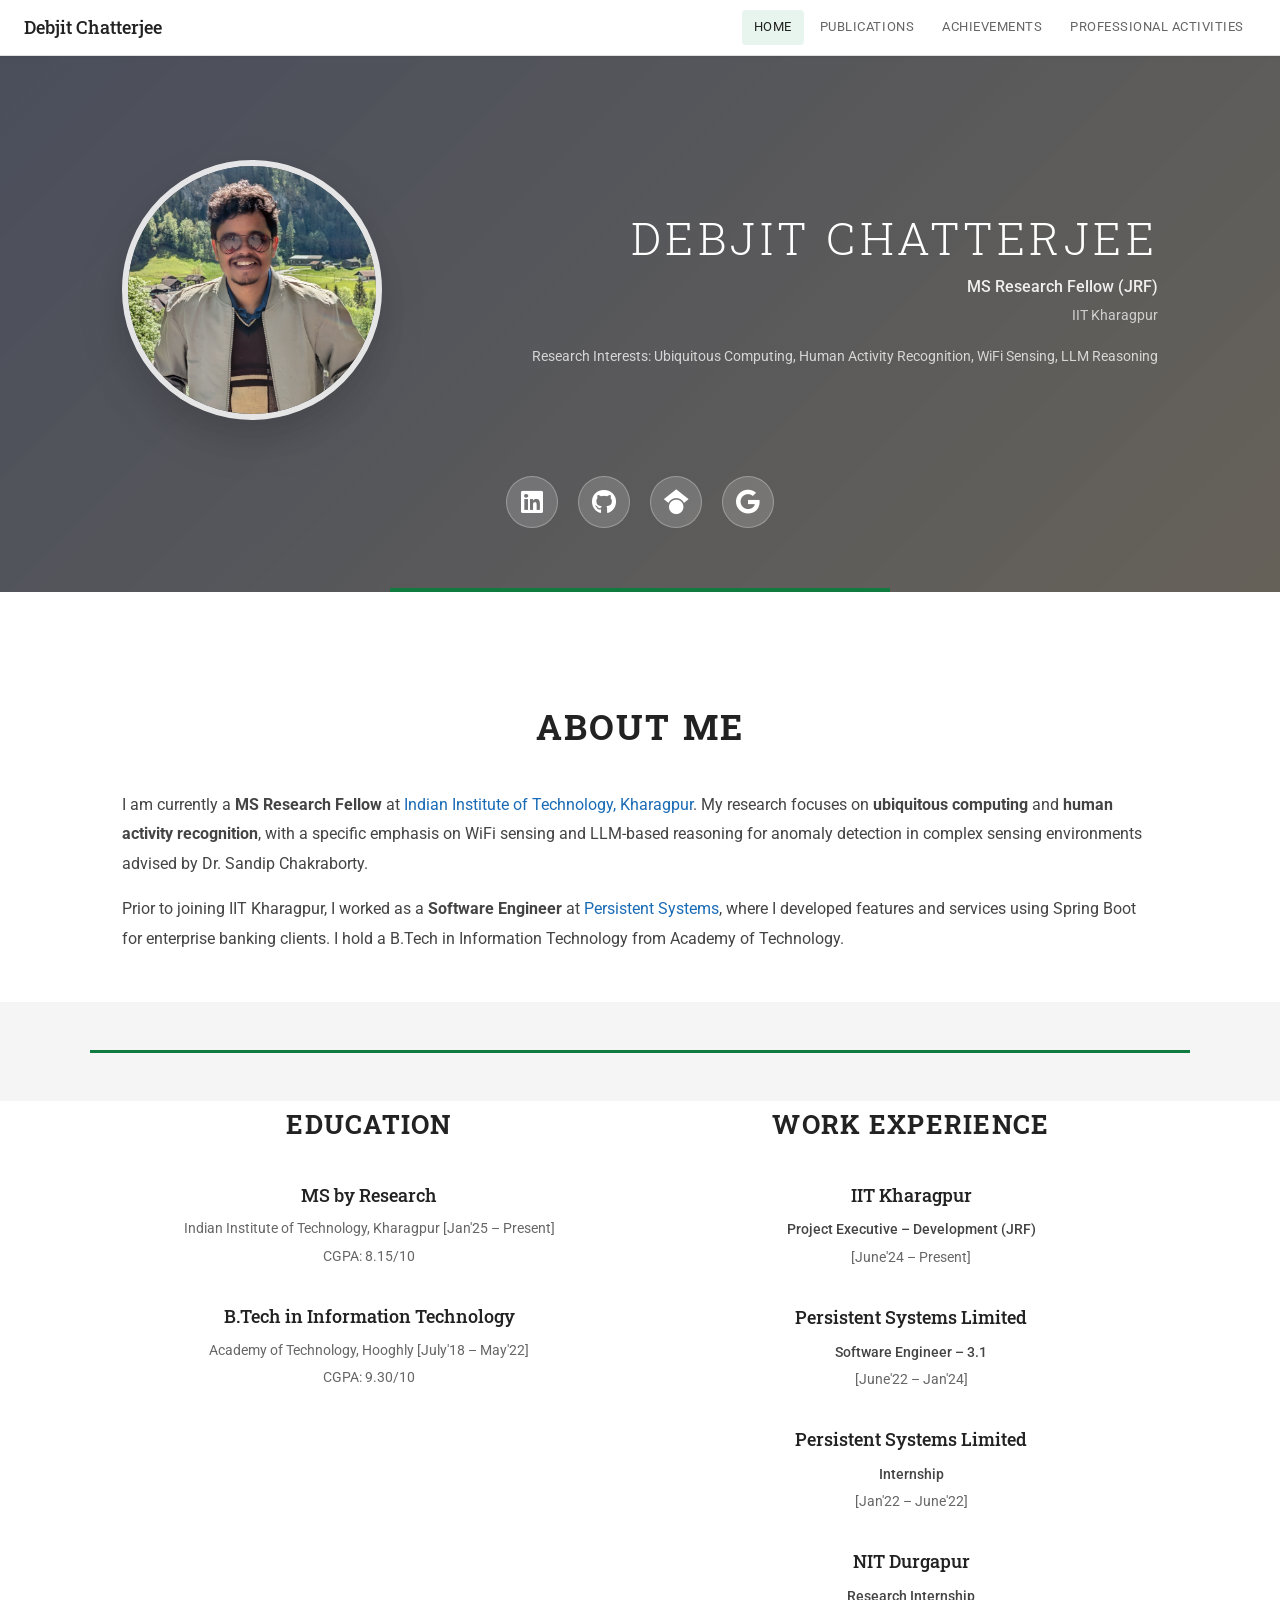
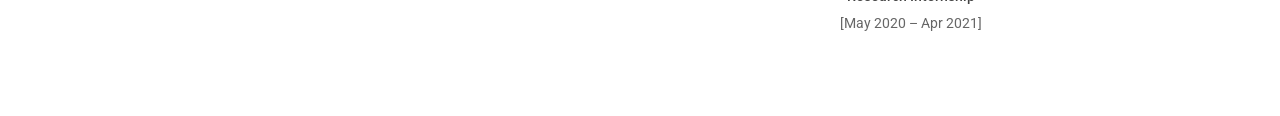
<file: index.html>
<!DOCTYPE html>
<html lang="en">
<head>
  <meta charset="UTF-8"/>
  <meta name="viewport" content="width=device-width,initial-scale=1"/>
  <title>Debjit Chatterjee</title>
  <meta name="description" content="Portfolio of Debjit Chatterjee, MS Research Scholar at IIT Kharagpur specializing in ubiquitous computing and human activity recognition."/>
  <link rel="stylesheet" href="css/style.css"/>
  <link rel="stylesheet" href="https://cdnjs.cloudflare.com/ajax/libs/font-awesome/6.5.1/css/all.min.css"/>
</head>
<body>

<nav>
  <a href="index.html" class="nav-logo">Debjit Chatterjee</a>
  <button class="hamburger" id="hamburger" aria-label="Menu">
    <span></span><span></span><span></span>
  </button>
  <ul class="nav-links" id="nav-links">
    <li><a href="index.html">Home</a></li>
    <li><a href="publications.html">Publications</a></li>
    <li><a href="achievements.html">Achievements</a></li>
    <li><a href="professional_activities.html">Professional Activities</a></li>
  </ul>
</nav>

<div class="page">

  <!-- Hero Banner -->
  <section class="home-hero">
    <div class="container">
      <div class="hero-image">
        <img src="assets/IMG-20260513-WA0020~2.jpg" alt="Debjit Chatterjee"/>
      </div>
      <div class="hero-info" style="text-align:right;flex:1;min-width:280px;">
        <h1 class="hero-name">Debjit Chatterjee</h1>
        <p class="hero-role">MS Research Fellow (JRF)</p>
        <p class="hero-org">IIT Kharagpur</p>
        <p class="hero-interests">Research Interests: Ubiquitous Computing, Human Activity Recognition, WiFi Sensing, LLM Reasoning</p>
      </div>
    </div>
    <div class="hero-socials">
      <a href="https://www.linkedin.com/in/debjit-chatterjee-5683bb1a3/" target="_blank" aria-label="LinkedIn">
        <i class="fa-brands fa-linkedin"></i>
      </a>
    
      <a href="https://github.com/debjit2001" target="_blank" aria-label="GitHub">
        <i class="fa-brands fa-github"></i>
      </a>
    
      <a href="https://scholar.google.co.in/citations?user=cPqC1j0AAAAJ&hl=en" target="_blank" aria-label="Google Scholar">
        <i class="fa-brands fa-google-scholar"></i>
      </a>

      <a href="mailto:debjit80659@gmail.com" target="_blank" aria-label="Gmail">
        <i class="fa-brands fa-google"></i>
      </a>
    </div>
  </section>

  <!-- About Me -->
  <section class="content-section">
    <div class="section-header">
      <h2>About Me</h2>
    </div>
    <div class="container">
      <p>
        I am currently a <strong>MS Research Fellow</strong> at 
        <a href="https://www.iitkgp.ac.in/" target="_blank">Indian Institute of Technology, Kharagpur</a>. 
        My research focuses on <strong>ubiquitous computing</strong> and 
        <strong>human activity recognition</strong>, with a specific emphasis on WiFi sensing and LLM-based reasoning for anomaly detection 
        in complex sensing environments advised by Dr. Sandip Chakraborty.
      </p>
      <p style="margin-top:1rem;">
        Prior to joining IIT Kharagpur, I worked as a <strong>Software Engineer</strong> at
        <a href="https://www.persistent.com/" target="_blank">Persistent Systems</a>, where I
        developed features and services using Spring Boot for enterprise banking clients. I hold a B.Tech in Information
        Technology from Academy of Technology.
      </p>
    </div>
  </section>

  <hr class="green-divider-thin"/>

  <!-- Education & Experience side by side -->
  <section class="content-section" style="padding-top:0;">
    <div class="container">
      <div class="two-col">
        <div class="col">
          <h2>Education</h2>

          <div class="entry-item">
            <div class="entry-title">MS by Research</div>
            <div class="entry-detail">Indian Institute of Technology, Kharagpur [Jan'25 – Present]</div>
            <div class="entry-detail">CGPA: 8.15/10</div>
          </div>

          <div class="entry-item">
            <div class="entry-title">B.Tech in Information Technology</div>
            <div class="entry-detail">Academy of Technology, Hooghly [July'18 – May'22]</div>
            <div class="entry-detail">CGPA: 9.30/10</div>
          </div>

          <!-- <div class="entry-item">
            <div class="entry-title">AISSCE (Class XII)</div>
            <div class="entry-detail">Kendriya Vidyalaya No.1, Ishapore [May 2018]</div>
            <div class="entry-detail">Percentage: 77.8%</div>
          </div>

          <div class="entry-item">
            <div class="entry-title">AISSE (Class X)</div>
            <div class="entry-detail">Kendriya Vidyalaya No.1, Ishapore [May 2016]</div>
            <div class="entry-detail">CGPA: 10/10</div>
          </div> -->
        </div>

        <div class="col">
          <h2>Work Experience</h2>

          <div class="entry-item">
            <div class="entry-title">IIT Kharagpur</div>
            <div class="entry-sub">Project Executive – Development (JRF)</div>
            <div class="entry-detail">[June'24 – Present]</div>
          </div>

          <div class="entry-item">
            <div class="entry-title">Persistent Systems Limited</div>
            <div class="entry-sub">Software Engineer – 3.1</div>
            <div class="entry-detail">[June'22 – Jan'24]</div>
          </div>

          <div class="entry-item">
            <div class="entry-title">Persistent Systems Limited</div>
            <div class="entry-sub">Internship</div>
            <div class="entry-detail">[Jan'22 – June'22]</div>
          </div>

          <div class="entry-item">
            <div class="entry-title">NIT Durgapur</div>
            <div class="entry-sub">Research Internship</div>
            <div class="entry-detail">[May 2020 – Apr 2021]</div>
          </div>
        </div>
      </div>
    </div>
  </section>

<script src="js/main.js"></script>
</body>
</html>
</file>
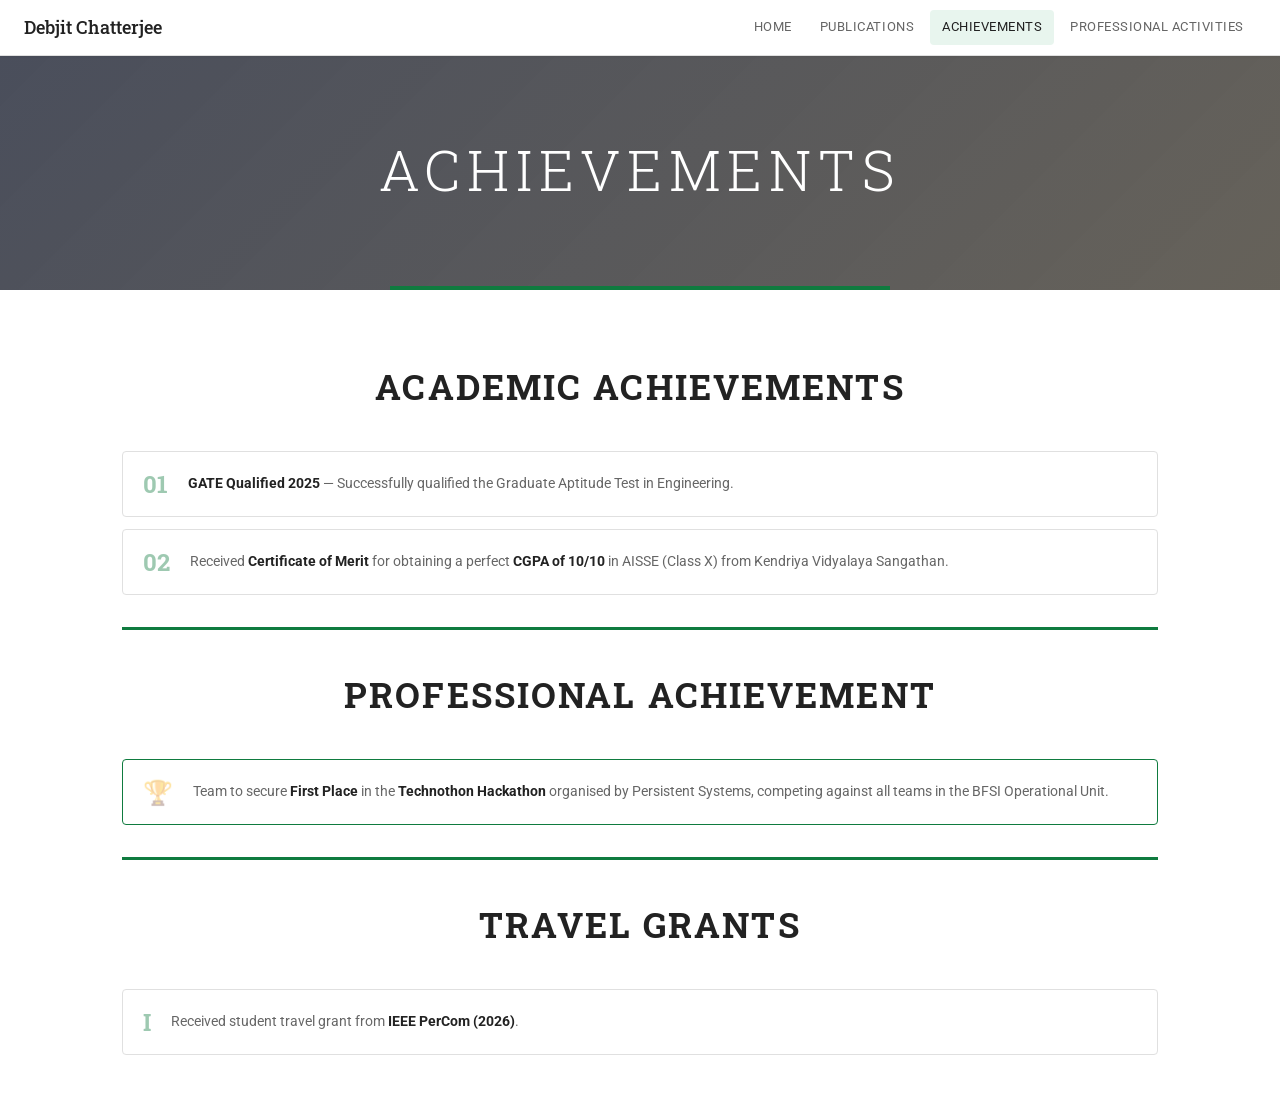
<file: achievements.html>
<!DOCTYPE html>
<html lang="en">
<head>
  <meta charset="UTF-8"/>
  <meta name="viewport" content="width=device-width,initial-scale=1"/>
  <title>Achievements</title>
  <link rel="stylesheet" href="css/style.css"/>
</head>
<body>

<nav>
  <a href="index.html" class="nav-logo">Debjit Chatterjee</a>
  <button class="hamburger" id="hamburger" aria-label="Menu">
    <span></span><span></span><span></span>
  </button>
  <ul class="nav-links" id="nav-links">
    <li><a href="index.html">Home</a></li>
    <li><a href="publications.html">Publications</a></li>
    <li><a href="achievements.html">Achievements</a></li>
    <li><a href="professional_activities.html">Professional Activities</a></li>
  </ul>
</nav>

<div class="page">

  <div class="page-banner">
    <h1>Achievements</h1>
  </div>

  <section class="content-section">
    <div class="container">

      <div class="section-header" style="margin-top:1rem;">
        <h2>Academic Achievements</h2>
      </div>

      <div class="achievement-item">
        <span class="achievement-num">01</span>
        <div class="achievement-text">
          <strong>GATE Qualified 2025</strong> — Successfully qualified the Graduate Aptitude Test in Engineering.
        </div>
      </div>

      <div class="achievement-item">
        <span class="achievement-num">02</span>
        <div class="achievement-text">
          Received <strong>Certificate of Merit</strong> for obtaining a perfect <strong>CGPA of 10/10</strong> in AISSE (Class X) from Kendriya Vidyalaya Sangathan.
        </div>
      </div>

      <hr class="green-divider-thin" style="margin:2rem 0;"/>

      <div class="section-header" style="margin-top:0;">
        <h2>Professional Achievement</h2>
      </div>

      <div class="achievement-item" style="border-color:var(--green);">
        <span class="achievement-num">🏆</span>
        <div class="achievement-text">
          Team to secure <strong>First Place</strong> in the <strong>Technothon Hackathon</strong> organised by Persistent Systems, competing against all teams in the BFSI Operational Unit.
        </div>
      </div>

      <hr class="green-divider-thin" style="margin:2rem 0;"/>
      <div class="section-header" style="margin-top:0;">
        <h2>Travel Grants</h2>
      </div>

      <div class="achievement-item">
        <span class="achievement-num">I</span>
        <div class="achievement-text">
          Received student travel grant from <strong>IEEE PerCom (2026)</strong>.
        </div>
      </div>

    </div>
  </section>

</div>


<script src="js/main.js"></script>
</body>
</html>
</file>
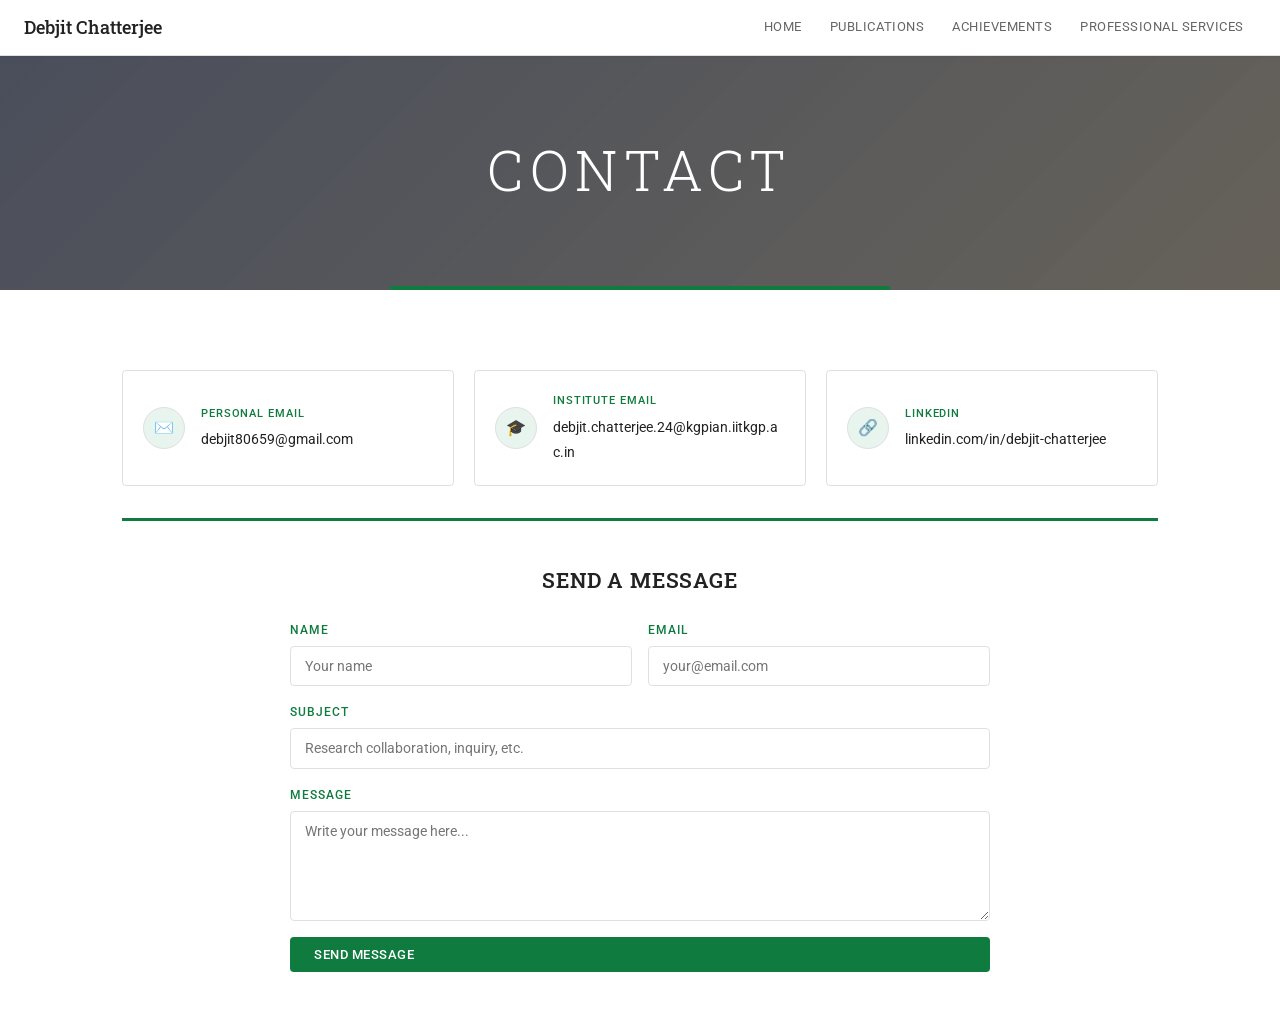
<file: contact.html>
<!DOCTYPE html>
<html lang="en">
<head>
  <meta charset="UTF-8"/>
  <meta name="viewport" content="width=device-width,initial-scale=1"/>
  <title>Contact</title>
  <link rel="stylesheet" href="css/style.css"/>
</head>
<body>

<nav>
  <a href="index.html" class="nav-logo">Debjit Chatterjee</a>
  <button class="hamburger" id="hamburger" aria-label="Menu">
    <span></span><span></span><span></span>
  </button>
  <ul class="nav-links" id="nav-links">
    <li><a href="index.html">Home</a></li>
    <li><a href="publications.html">Publications</a></li>
    <li><a href="achievements.html">Achievements</a></li>
    <li><a href="professional_activities.html">Professional Services</a></li>
  </ul>
</nav>

<div class="page">

  <div class="page-banner">
    <h1>Contact</h1>
  </div>

  <section class="content-section">
    <div class="container">

      <div class="contact-grid">

        <a href="mailto:debjit80659@gmail.com" class="contact-item" id="contact-email-personal">
          <div class="contact-icon">✉️</div>
          <div>
            <div class="contact-label">Personal Email</div>
            <div class="contact-value">debjit80659@gmail.com</div>
          </div>
        </a>

        <a href="mailto:debjit.chatterjee.24@kgpian.iitkgp.ac.in" class="contact-item" id="contact-email-institute">
          <div class="contact-icon">🎓</div>
          <div>
            <div class="contact-label">Institute Email</div>
            <div class="contact-value">debjit.chatterjee.24@kgpian.iitkgp.ac.in</div>
          </div>
        </a>

        <a href="https://www.linkedin.com/in/debjit-chatterjee-5683bb1a3/" target="_blank" class="contact-item" id="contact-linkedin">
          <div class="contact-icon">🔗</div>
          <div>
            <div class="contact-label">LinkedIn</div>
            <div class="contact-value">linkedin.com/in/debjit-chatterjee</div>
          </div>
        </a>
      </div>

      <hr class="green-divider-thin" style="margin:2rem 0;"/>

      <div class="contact-form-section">
        <h2>Send a Message</h2>
        <form class="contact-form" id="contact-form" action="mailto:debjit80659@gmail.com" method="post" enctype="text/plain">
          <div class="form-group">
            <label for="name">Name</label>
            <input type="text" id="name" name="name" placeholder="Your name" required/>
          </div>
          <div class="form-group">
            <label for="email">Email</label>
            <input type="email" id="email" name="email" placeholder="your@email.com" required/>
          </div>
          <div class="form-group full-width">
            <label for="subject">Subject</label>
            <input type="text" id="subject" name="subject" placeholder="Research collaboration, inquiry, etc."/>
          </div>
          <div class="form-group full-width">
            <label for="message">Message</label>
            <textarea id="message" name="message" placeholder="Write your message here..." required></textarea>
          </div>
          <div class="form-group full-width">
            <button type="submit" class="btn btn-primary">Send Message</button>
          </div>
        </form>
      </div>

    </div>
  </section>

</div>

<script src="js/main.js"></script>
</body>
</html>
</file>
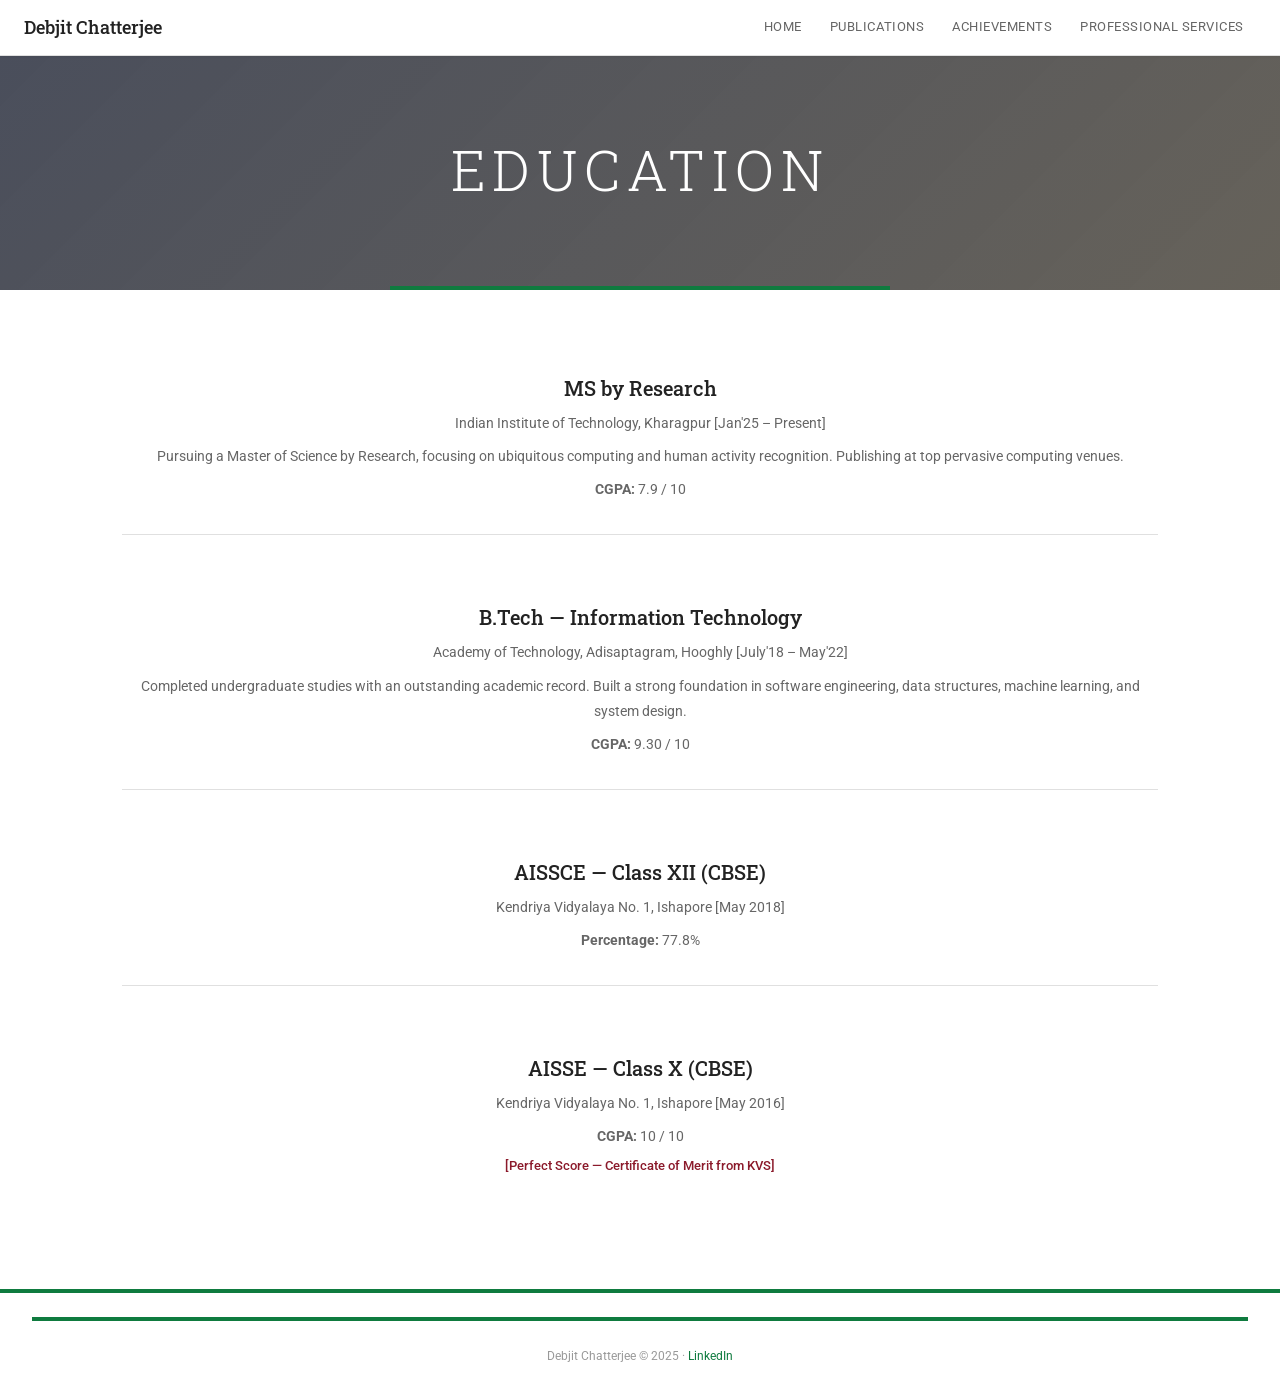
<file: education.html>
<!DOCTYPE html>
<html lang="en">
<head>
  <meta charset="UTF-8"/>
  <meta name="viewport" content="width=device-width,initial-scale=1"/>
  <title>Education</title>
  <link rel="stylesheet" href="css/style.css"/>
</head>
<body>

<nav>
  <a href="index.html" class="nav-logo">Debjit Chatterjee</a>
  <button class="hamburger" id="hamburger" aria-label="Menu">
    <span></span><span></span><span></span>
  </button>
  <ul class="nav-links" id="nav-links">
    <li><a href="index.html">Home</a></li>
    <li><a href="publications.html">Publications</a></li>
    <li><a href="achievements.html">Achievements</a></li>
    <li><a href="professional_activities.html">Professional Services</a></li>
  </ul>
</nav>

<div class="page">

  <div class="page-banner">
    <h1>Education</h1>
  </div>

  <section class="content-section">
    <div class="container">

      <div class="entry-item" style="text-align:center;padding:2rem 0;border-bottom:1px solid var(--border);">
        <div class="entry-title" style="font-size:1.25rem;">MS by Research</div>
        <div class="entry-detail">Indian Institute of Technology, Kharagpur [Jan'25 – Present]</div>
        <div class="entry-detail" style="margin-top:0.5rem;">
          Pursuing a Master of Science by Research, focusing on ubiquitous computing and
          human activity recognition. Publishing at top pervasive computing venues.
        </div>
        <div class="entry-detail" style="margin-top:0.5rem;"><strong>CGPA:</strong> 7.9 / 10</div>
      </div>

      <div class="entry-item" style="text-align:center;padding:2rem 0;border-bottom:1px solid var(--border);">
        <div class="entry-title" style="font-size:1.25rem;">B.Tech — Information Technology</div>
        <div class="entry-detail">Academy of Technology, Adisaptagram, Hooghly [July'18 – May'22]</div>
        <div class="entry-detail" style="margin-top:0.5rem;">
          Completed undergraduate studies with an outstanding academic record.
          Built a strong foundation in software engineering, data structures,
          machine learning, and system design.
        </div>
        <div class="entry-detail" style="margin-top:0.5rem;"><strong>CGPA:</strong> 9.30 / 10</div>
      </div>

      <div class="entry-item" style="text-align:center;padding:2rem 0;border-bottom:1px solid var(--border);">
        <div class="entry-title" style="font-size:1.25rem;">AISSCE — Class XII (CBSE)</div>
        <div class="entry-detail">Kendriya Vidyalaya No. 1, Ishapore [May 2018]</div>
        <div class="entry-detail" style="margin-top:0.5rem;"><strong>Percentage:</strong> 77.8%</div>
      </div>

      <div class="entry-item" style="text-align:center;padding:2rem 0;">
        <div class="entry-title" style="font-size:1.25rem;">AISSE — Class X (CBSE)</div>
        <div class="entry-detail">Kendriya Vidyalaya No. 1, Ishapore [May 2016]</div>
        <div class="entry-detail" style="margin-top:0.5rem;"><strong>CGPA:</strong> 10 / 10</div>
        <div class="entry-highlight">[Perfect Score — Certificate of Merit from KVS]</div>
      </div>

    </div>
  </section>

</div>

<footer>
  <hr class="green-divider" style="margin-bottom:1.5rem;"/>
  <p>Debjit Chatterjee © 2025 · <a href="https://www.linkedin.com/in/debjit-chatterjee-5683bb1a3/" target="_blank">LinkedIn</a></p>
</footer>

<script src="js/main.js"></script>
</body>
</html>
</file>
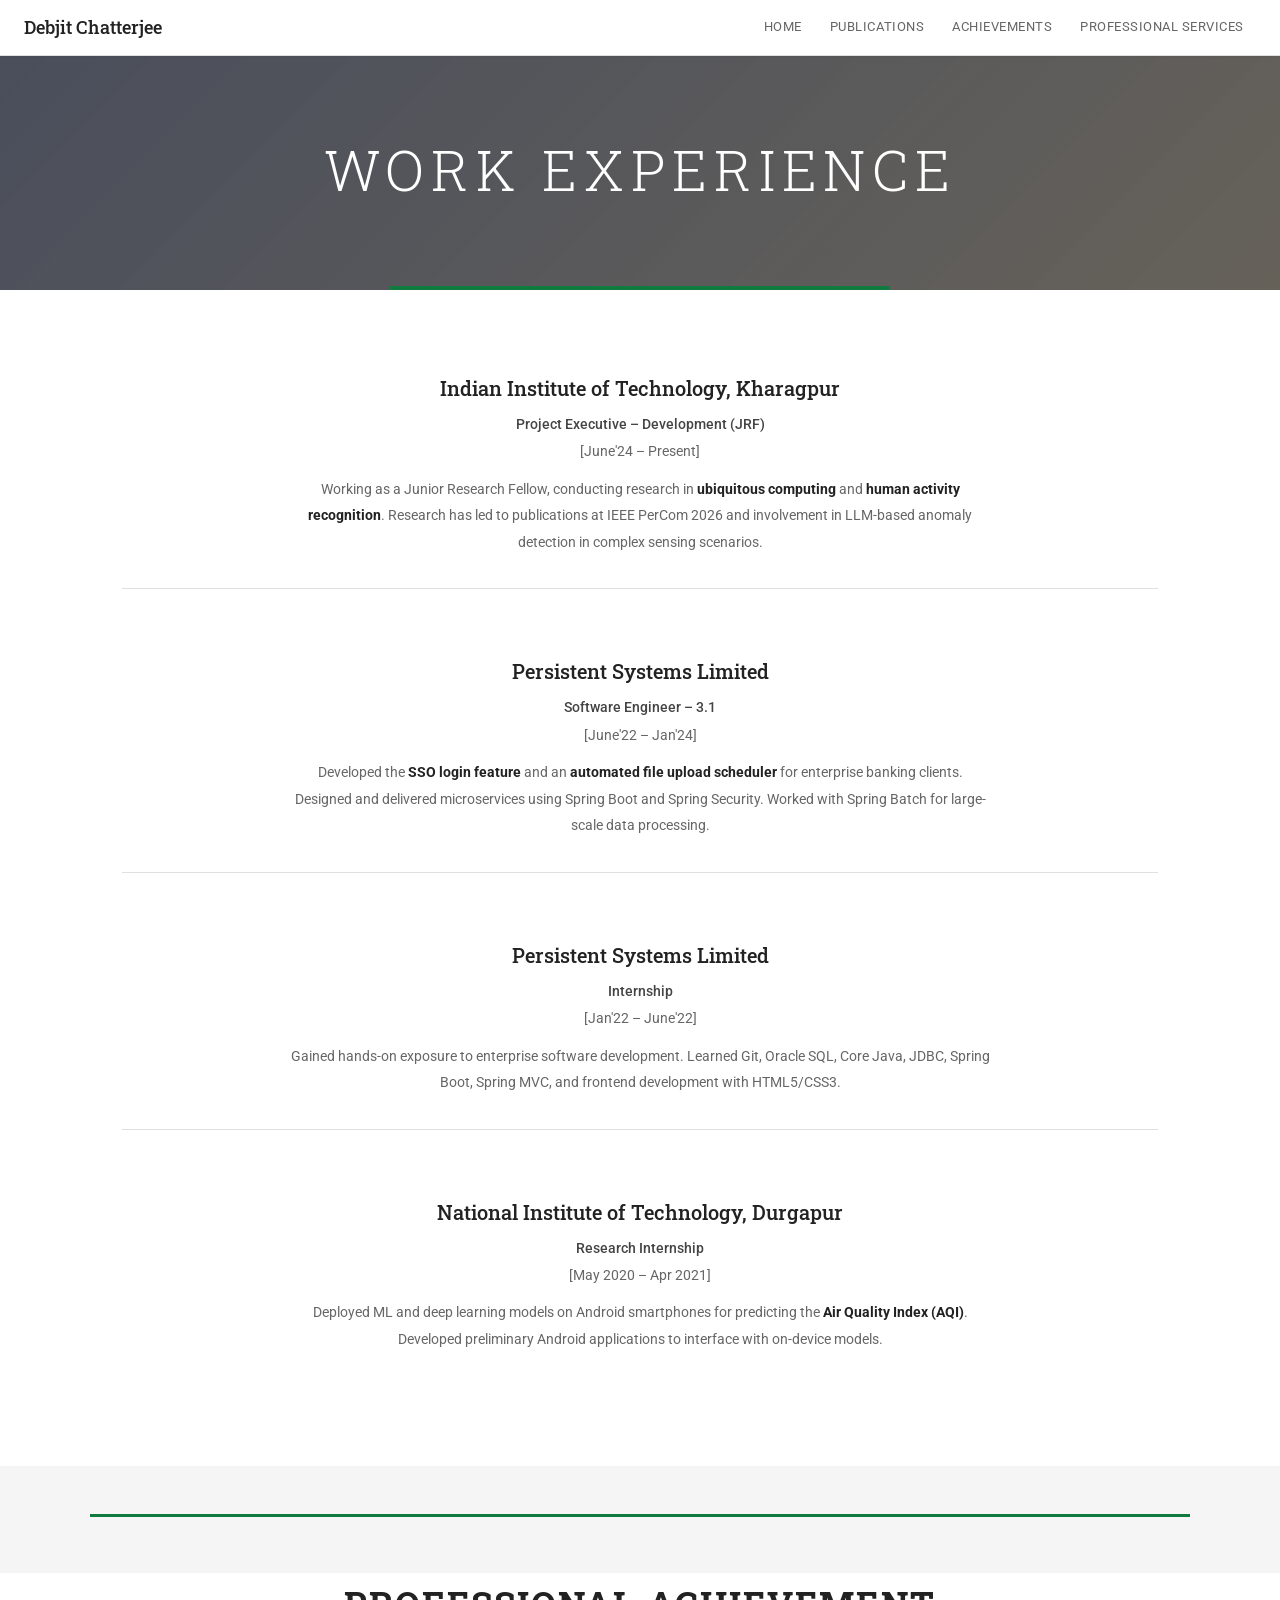
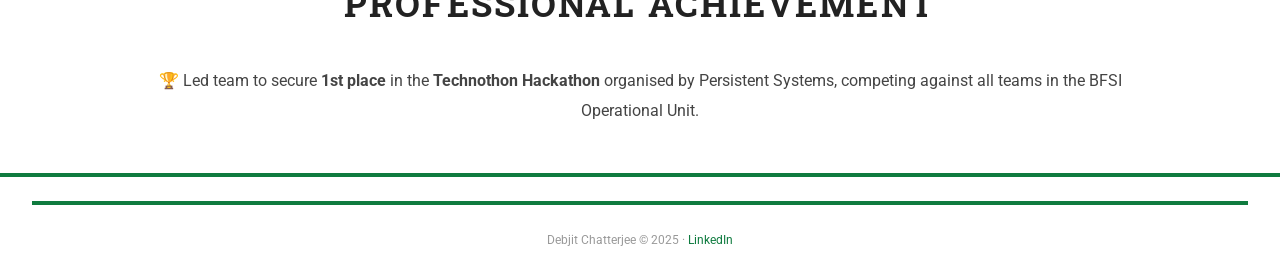
<file: experience.html>
<!DOCTYPE html>
<html lang="en">
<head>
  <meta charset="UTF-8"/>
  <meta name="viewport" content="width=device-width,initial-scale=1"/>
  <title>Experience</title>
  <link rel="stylesheet" href="css/style.css"/>
</head>
<body>

<nav>
  <a href="index.html" class="nav-logo">Debjit Chatterjee</a>
  <button class="hamburger" id="hamburger" aria-label="Menu">
    <span></span><span></span><span></span>
  </button>
  <ul class="nav-links" id="nav-links">
    <li><a href="index.html">Home</a></li>
    <li><a href="publications.html">Publications</a></li>
    <li><a href="achievements.html">Achievements</a></li>
    <li><a href="professional_activities.html">Professional Services</a></li>
  </ul>
</nav>

<div class="page">

  <div class="page-banner">
    <h1>Work Experience</h1>
  </div>

  <section class="content-section">
    <div class="container">

      <div class="entry-item" style="text-align:center;padding:2rem 0;border-bottom:1px solid var(--border);">
        <div class="entry-title" style="font-size:1.25rem;">Indian Institute of Technology, Kharagpur</div>
        <div class="entry-sub">Project Executive – Development (JRF)</div>
        <div class="entry-detail">[June'24 – Present]</div>
        <p style="margin-top:0.75rem;color:var(--text-dim);font-size:0.9rem;max-width:700px;margin-left:auto;margin-right:auto;">
          Working as a Junior Research Fellow, conducting research in
          <strong style="color:var(--text);">ubiquitous computing</strong> and
          <strong style="color:var(--text);">human activity recognition</strong>.
          Research has led to publications at IEEE PerCom 2026 and involvement in
          LLM-based anomaly detection in complex sensing scenarios.
        </p>
      </div>

      <div class="entry-item" style="text-align:center;padding:2rem 0;border-bottom:1px solid var(--border);">
        <div class="entry-title" style="font-size:1.25rem;">Persistent Systems Limited</div>
        <div class="entry-sub">Software Engineer – 3.1</div>
        <div class="entry-detail">[June'22 – Jan'24]</div>
        <p style="margin-top:0.75rem;color:var(--text-dim);font-size:0.9rem;max-width:700px;margin-left:auto;margin-right:auto;">
          Developed the <strong style="color:var(--text);">SSO login feature</strong> and an
          <strong style="color:var(--text);">automated file upload scheduler</strong> for
          enterprise banking clients. Designed and delivered microservices using
          Spring Boot and Spring Security. Worked with Spring Batch for large-scale data processing.
        </p>
      </div>

      <div class="entry-item" style="text-align:center;padding:2rem 0;border-bottom:1px solid var(--border);">
        <div class="entry-title" style="font-size:1.25rem;">Persistent Systems Limited</div>
        <div class="entry-sub">Internship</div>
        <div class="entry-detail">[Jan'22 – June'22]</div>
        <p style="margin-top:0.75rem;color:var(--text-dim);font-size:0.9rem;max-width:700px;margin-left:auto;margin-right:auto;">
          Gained hands-on exposure to enterprise software development. Learned Git, Oracle SQL,
          Core Java, JDBC, Spring Boot, Spring MVC, and frontend development with HTML5/CSS3.
        </p>
      </div>

      <div class="entry-item" style="text-align:center;padding:2rem 0;">
        <div class="entry-title" style="font-size:1.25rem;">National Institute of Technology, Durgapur</div>
        <div class="entry-sub">Research Internship</div>
        <div class="entry-detail">[May 2020 – Apr 2021]</div>
        <p style="margin-top:0.75rem;color:var(--text-dim);font-size:0.9rem;max-width:700px;margin-left:auto;margin-right:auto;">
          Deployed ML and deep learning models on Android smartphones for predicting the
          <strong style="color:var(--text);">Air Quality Index (AQI)</strong>.
          Developed preliminary Android applications to interface with on-device models.
        </p>
      </div>

    </div>
  </section>

  <hr class="green-divider-thin"/>

  <!-- Professional Achievement -->
  <section class="content-section" style="padding-top:0;">
    <div class="section-header">
      <h2>Professional Achievement</h2>
    </div>
    <div class="container" style="text-align:center;">
      <p style="font-size:1rem;color:var(--text-mid);">
        🏆 Led team to secure <strong>1st place</strong> in the
        <strong>Technothon Hackathon</strong> organised by Persistent Systems,
        competing against all teams in the BFSI Operational Unit.
      </p>
    </div>
  </section>

</div>

<footer>
  <hr class="green-divider" style="margin-bottom:1.5rem;"/>
  <p>Debjit Chatterjee © 2025 · <a href="https://www.linkedin.com/in/debjit-chatterjee-5683bb1a3/" target="_blank">LinkedIn</a></p>
</footer>

<script src="js/main.js"></script>
</body>
</html>
</file>
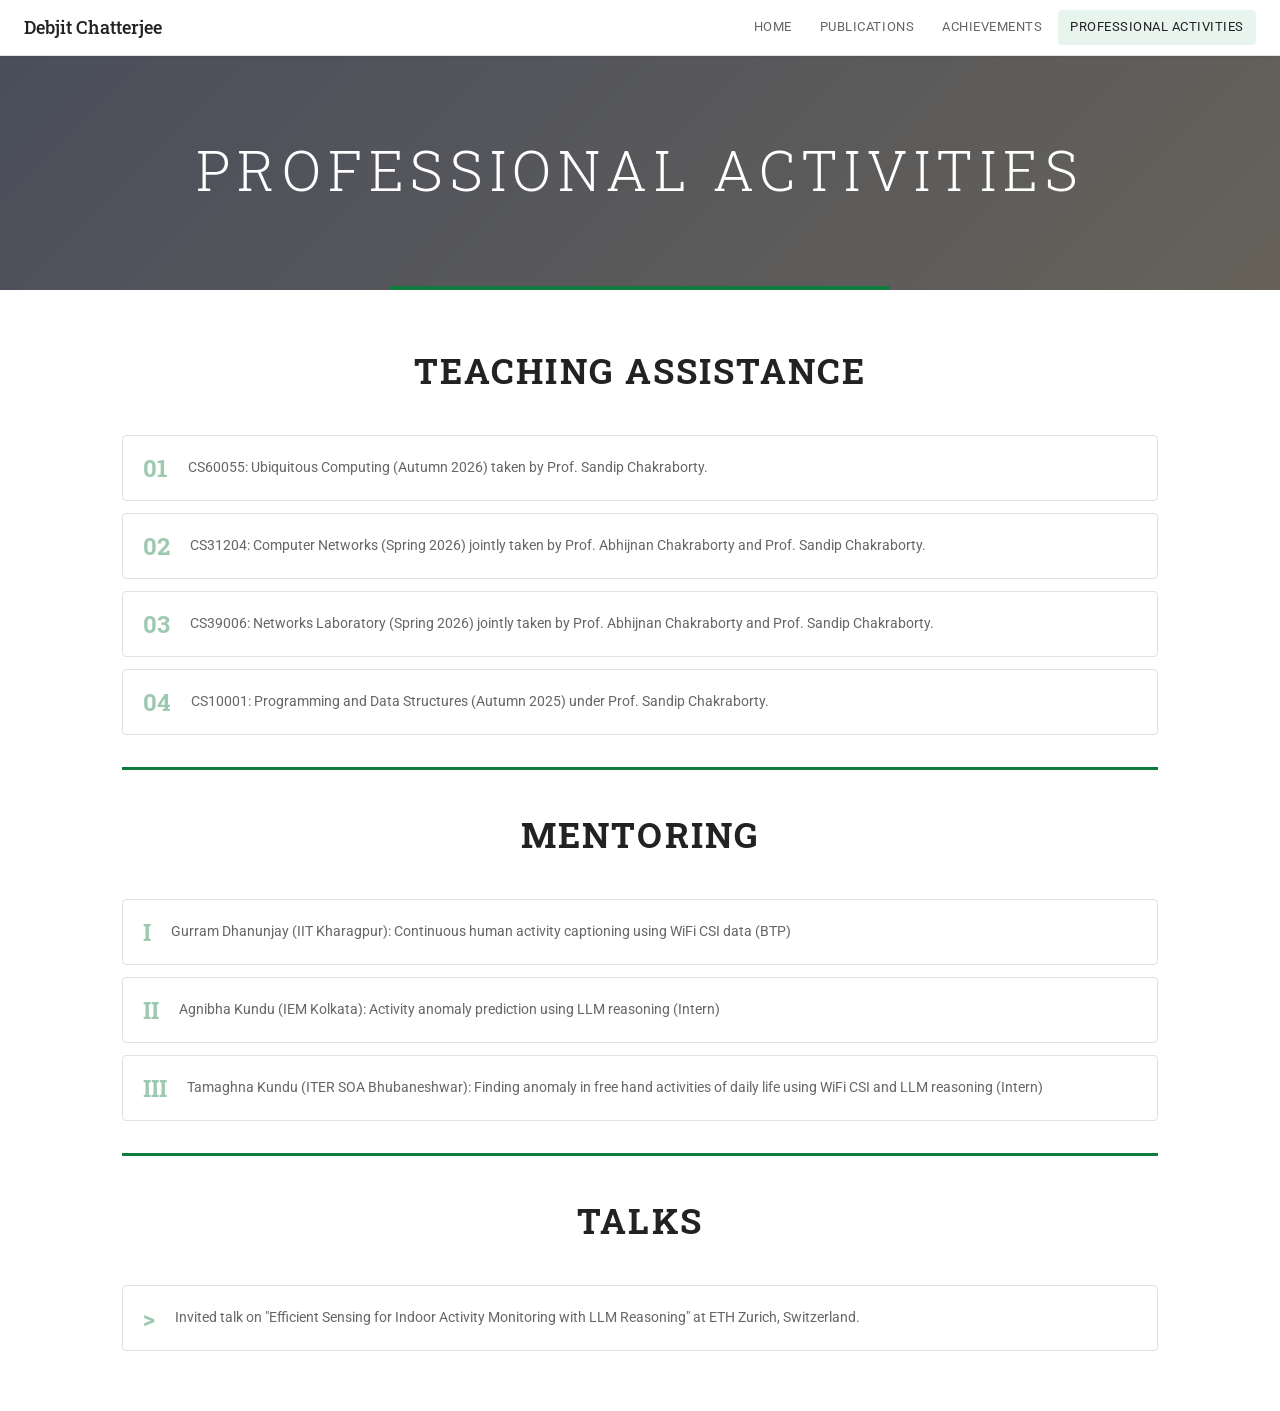
<file: professional_activities.html>
<!DOCTYPE html>
<html lang="en">
  <head>
    <meta charset="UTF-8" />
    <meta name="viewport" content="width=device-width,initial-scale=1" />
    <title>Professional Activity</title>
    <link rel="stylesheet" href="css/style.css" />
  </head>
  <body>
    <nav>
      <a href="index.html" class="nav-logo">Debjit Chatterjee</a>
      <button class="hamburger" id="hamburger" aria-label="Menu">
        <span></span><span></span><span></span>
      </button>
      <ul class="nav-links" id="nav-links">
        <li><a href="index.html">Home</a></li>
        <li><a href="publications.html">Publications</a></li>
        <li><a href="achievements.html">Achievements</a></li>
        <li>
          <a href="professional_activities.html">Professional Activities</a>
        </li>
      </ul>
    </nav>

    <div class="page">
      <div class="page-banner">
        <h1>Professional Activities</h1>
      </div>

      <section class="content-section">
        <div class="container">
          <div class="section-header" style="margin-top: 0">
            <h2>Teaching Assistance</h2>
          </div>

          <div class="achievement-item">
            <span class="achievement-num">01</span>
            <div class="achievement-text">
              CS60055: Ubiquitous Computing (Autumn 2026) taken by Prof. Sandip
              Chakraborty.
            </div>
          </div>

          <div class="achievement-item">
            <span class="achievement-num">02</span>
            <div class="achievement-text">
              CS31204: Computer Networks (Spring 2026) jointly taken by Prof.
              Abhijnan Chakraborty and Prof. Sandip Chakraborty.
            </div>
          </div>

          <div class="achievement-item">
            <span class="achievement-num">03</span>
            <div class="achievement-text">
              CS39006: Networks Laboratory (Spring 2026) jointly taken by Prof.
              Abhijnan Chakraborty and Prof. Sandip Chakraborty.
            </div>
          </div>

          <div class="achievement-item">
            <span class="achievement-num">04</span>
            <div class="achievement-text">
              CS10001: Programming and Data Structures (Autumn 2025) under Prof.
              Sandip Chakraborty.
            </div>
          </div>

          <hr class="green-divider-thin" style="margin: 2rem 0" />
          <div class="section-header" style="margin-top: 0">
            <h2>Mentoring</h2>
          </div>

          <div class="achievement-item">
            <span class="achievement-num">I</span>
            <div class="achievement-text">
              Gurram Dhanunjay (IIT Kharagpur): Continuous human activity
              captioning using WiFi CSI data (BTP)
            </div>
          </div>

          <div class="achievement-item">
            <span class="achievement-num">II</span>
            <div class="achievement-text">
              Agnibha Kundu (IEM Kolkata): Activity anomaly prediction using LLM
              reasoning (Intern)
            </div>
          </div>

          <div class="achievement-item">
            <span class="achievement-num">III</span>
            <div class="achievement-text">
              Tamaghna Kundu (ITER SOA Bhubaneshwar): Finding anomaly in free
              hand activities of daily life using WiFi CSI and LLM reasoning
              (Intern)
            </div>
          </div>

          <hr class="green-divider-thin" style="margin: 2rem 0" />
          <div class="section-header" style="margin-top: 0">
            <h2>Talks</h2>
          </div>

          <div class="achievement-item">
            <span class="achievement-num">></span>
            <div class="achievement-text">
              Invited talk on "Efficient Sensing for Indoor Activity Monitoring
              with LLM Reasoning" at ETH Zurich, Switzerland.
            </div>
          </div>
        </div>
      </section>
    </div>

    <script src="js/main.js"></script>
  </body>
</html>
</file>
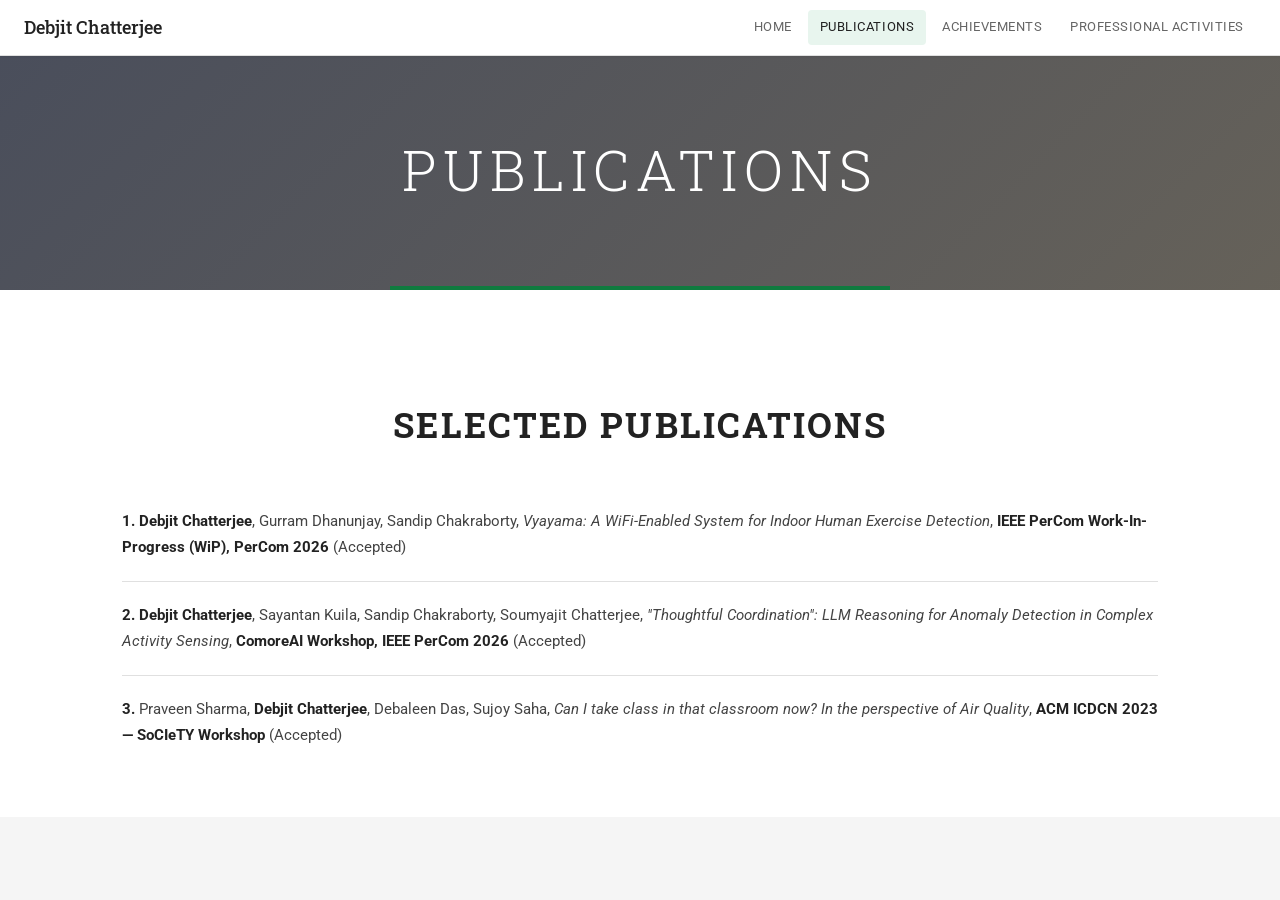
<file: publications.html>
<!DOCTYPE html>
<html lang="en">
<head>
  <meta charset="UTF-8"/>
  <meta name="viewport" content="width=device-width,initial-scale=1"/>
  <title>Publications</title>
  <link rel="stylesheet" href="css/style.css"/>
</head>
<body>

<nav>
  <a href="index.html" class="nav-logo">Debjit Chatterjee</a>
  <button class="hamburger" id="hamburger" aria-label="Menu">
    <span></span><span></span><span></span>
  </button>
  <ul class="nav-links" id="nav-links">
    <li><a href="index.html">Home</a></li>
    <li><a href="publications.html">Publications</a></li>
    <li><a href="achievements.html">Achievements</a></li>
    <li><a href="professional_activities.html">Professional Activities</a></li>
  </ul>
</nav>

<div class="page">

  <div class="page-banner">
    <h1>Publications</h1>
  </div>

  <section class="content-section">
    <div class="section-header">
      <h2>Selected Publications</h2>
    </div>
    <div class="container">

      <ol class="pub-list" style="list-style:none;counter-reset:pub;">
        <li class="pub-item">
          <strong style="color:var(--text);">Debjit Chatterjee</strong>, Gurram Dhanunjay, Sandip Chakraborty,
          <em>Vyayama: A WiFi-Enabled System for Indoor Human Exercise Detection</em>,
          <span class="pub-venue">IEEE PerCom Work-In-Progress (WiP), PerCom 2026</span> (Accepted)
        </li>

        <li class="pub-item">
          <strong style="color:var(--text);">Debjit Chatterjee</strong>, Sayantan Kuila, Sandip Chakraborty, Soumyajit Chatterjee,
          <em>"Thoughtful Coordination": LLM Reasoning for Anomaly Detection in Complex Activity Sensing</em>,
          <span class="pub-venue">ComoreAI Workshop, IEEE PerCom 2026</span> (Accepted)
        </li>

        <li class="pub-item">
          Praveen Sharma, <strong style="color:var(--text);">Debjit Chatterjee</strong>, Debaleen Das, Sujoy Saha,
          <em>Can I take class in that classroom now? In the perspective of Air Quality</em>,
          <span class="pub-venue">ACM ICDCN 2023 — SoCIeTY Workshop</span> (Accepted)
        </li>
      </ol>

    </div>
  </section>

</div>

<script src="js/main.js"></script>
</body>
</html>
</file>
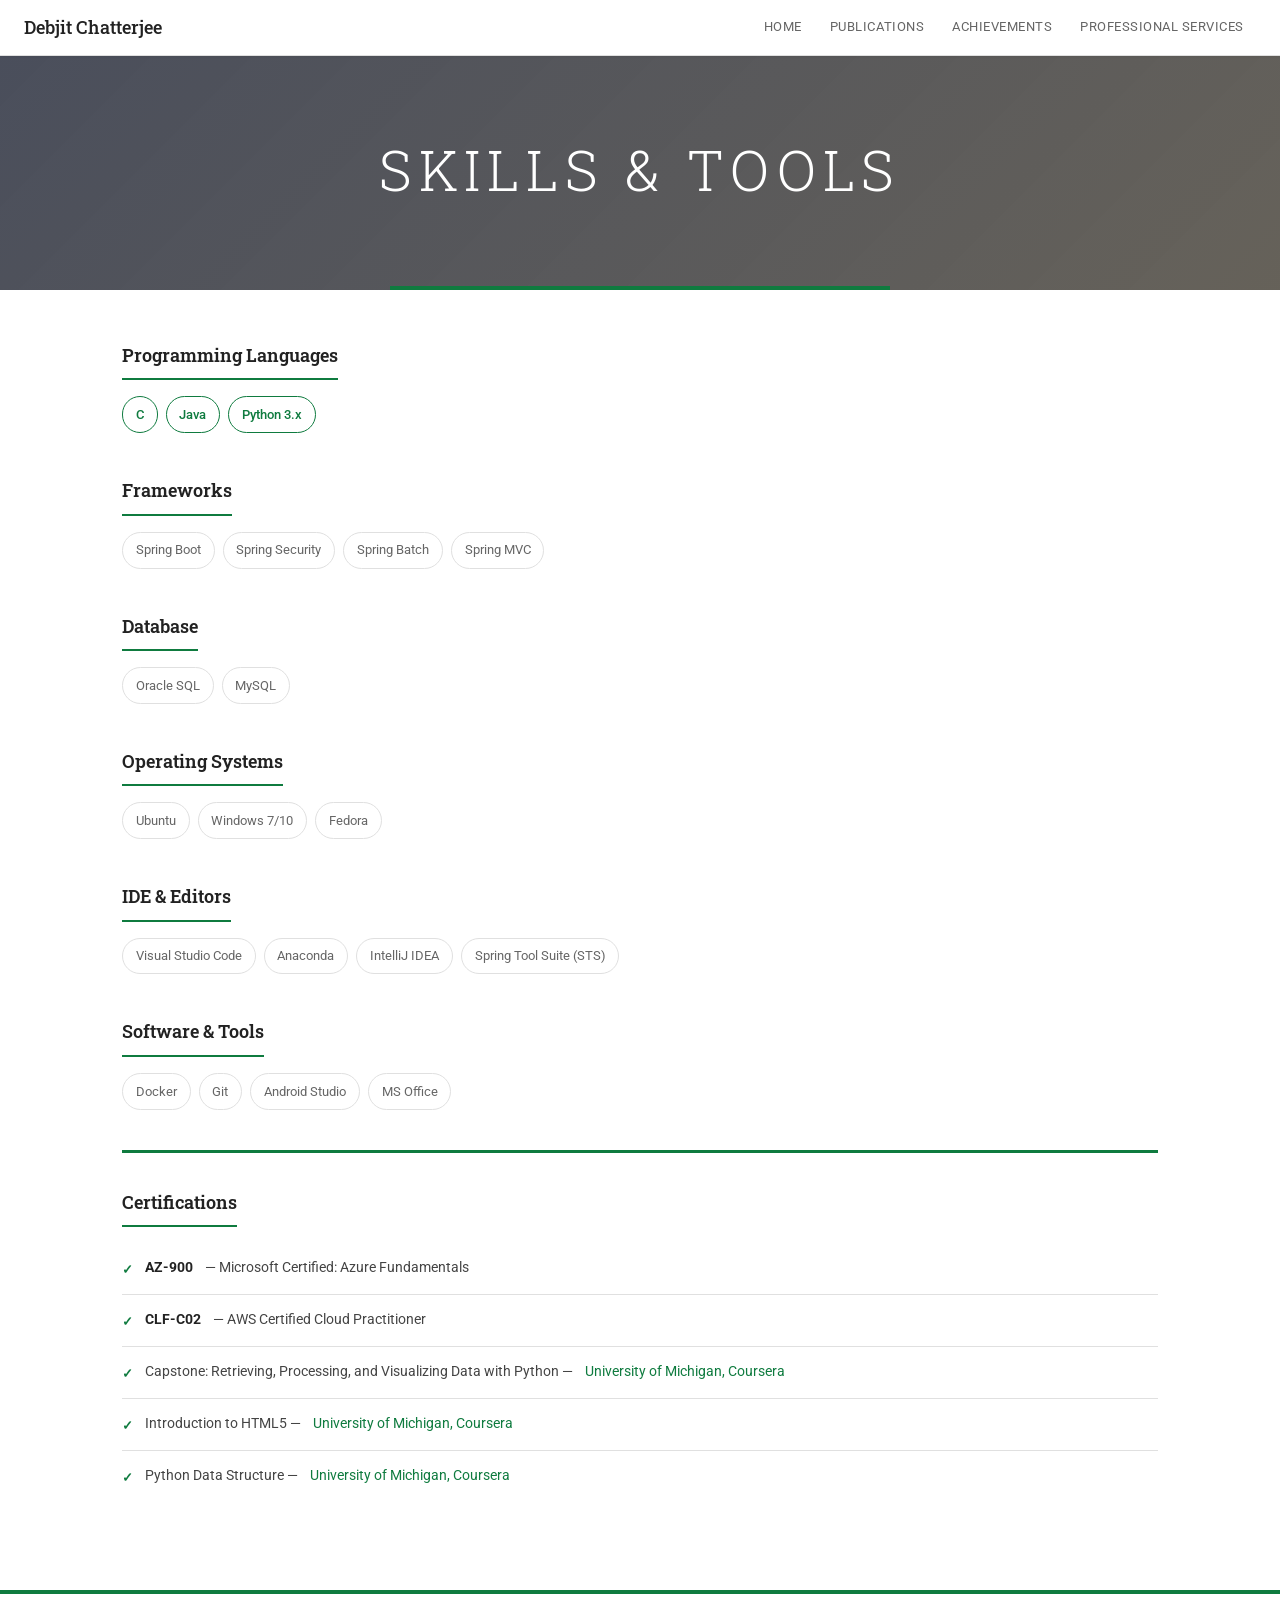
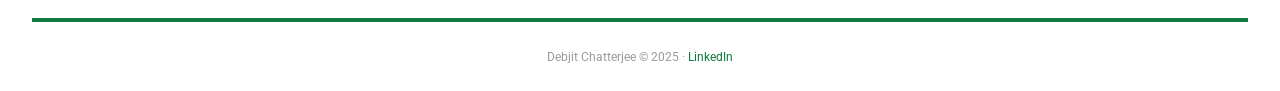
<file: skills.html>
<!DOCTYPE html>
<html lang="en">
  <head>
    <meta charset="UTF-8" />
    <meta name="viewport" content="width=device-width,initial-scale=1" />
    <title>Skills</title>
    <link rel="stylesheet" href="css/style.css" />
  </head>
  <body>
    <nav>
      <a href="index.html" class="nav-logo">Debjit Chatterjee</a>
      <button class="hamburger" id="hamburger" aria-label="Menu">
        <span></span><span></span><span></span>
      </button>
      <ul class="nav-links" id="nav-links">
        <li><a href="index.html">Home</a></li>
        <li><a href="publications.html">Publications</a></li>
        <li><a href="achievements.html">Achievements</a></li>
        <li>
          <a href="professional_activities.html">Professional Services</a>
        </li>
      </ul>
    </nav>

    <div class="page">
      <div class="page-banner">
        <h1>Skills &amp; Tools</h1>
      </div>

      <section class="content-section">
        <div class="container">
          <div class="skills-section">
            <h2>Programming Languages</h2>
            <div class="skill-tags">
              <span class="skill-tag highlight">C</span>
              <span class="skill-tag highlight">Java</span>
              <span class="skill-tag highlight">Python 3.x</span>
            </div>
          </div>

          <div class="skills-section">
            <h2>Frameworks</h2>
            <div class="skill-tags">
              <span class="skill-tag">Spring Boot</span>
              <span class="skill-tag">Spring Security</span>
              <span class="skill-tag">Spring Batch</span>
              <span class="skill-tag">Spring MVC</span>
            </div>
          </div>

          <div class="skills-section">
            <h2>Database</h2>
            <div class="skill-tags">
              <span class="skill-tag">Oracle SQL</span>
              <span class="skill-tag">MySQL</span>
            </div>
          </div>

          <div class="skills-section">
            <h2>Operating Systems</h2>
            <div class="skill-tags">
              <span class="skill-tag">Ubuntu</span>
              <span class="skill-tag">Windows 7/10</span>
              <span class="skill-tag">Fedora</span>
            </div>
          </div>

          <div class="skills-section">
            <h2>IDE &amp; Editors</h2>
            <div class="skill-tags">
              <span class="skill-tag">Visual Studio Code</span>
              <span class="skill-tag">Anaconda</span>
              <span class="skill-tag">IntelliJ IDEA</span>
              <span class="skill-tag">Spring Tool Suite (STS)</span>
            </div>
          </div>

          <div class="skills-section">
            <h2>Software &amp; Tools</h2>
            <div class="skill-tags">
              <span class="skill-tag">Docker</span>
              <span class="skill-tag">Git</span>
              <span class="skill-tag">Android Studio</span>
              <span class="skill-tag">MS Office</span>
            </div>
          </div>

          <hr class="green-divider-thin" style="margin: 2rem 0" />

          <div class="skills-section">
            <h2>Certifications</h2>
            <ul class="cert-list">
              <li>
                <strong style="color: var(--text)">AZ-900</strong> — Microsoft
                Certified: Azure Fundamentals
              </li>
              <li>
                <strong style="color: var(--text)">CLF-C02</strong> — AWS
                Certified Cloud Practitioner
              </li>
              <li>
                Capstone: Retrieving, Processing, and Visualizing Data with
                Python —
                <span style="color: var(--green)"
                  >University of Michigan, Coursera</span
                >
              </li>
              <li>
                Introduction to HTML5 —
                <span style="color: var(--green)"
                  >University of Michigan, Coursera</span
                >
              </li>
              <li>
                Python Data Structure —
                <span style="color: var(--green)"
                  >University of Michigan, Coursera</span
                >
              </li>
            </ul>
          </div>
        </div>
      </section>
    </div>

    <footer>
      <hr class="green-divider" style="margin-bottom: 1.5rem" />
      <p>
        Debjit Chatterjee © 2025 ·
        <a
          href="https://www.linkedin.com/in/debjit-chatterjee-5683bb1a3/"
          target="_blank"
          >LinkedIn</a
        >
      </p>
    </footer>

    <script src="js/main.js"></script>
  </body>
</html>
</file>
<file: css/style.css>
@import url('https://fonts.googleapis.com/css2?family=Roboto:ital,wght@0,300;0,400;0,500;0,700;1,400&family=Roboto+Slab:wght@300;400;500;600;700&display=swap');

/* ─── VARIABLES ─────────────────────────────────────────────── */
:root {
  --bg:        #f5f5f5;
  --bg-white:  #ffffff;
  --bg-hero:   linear-gradient(135deg, rgba(60,60,80,0.85), rgba(80,70,60,0.80));
  --green:     #0f7b3f;
  --green-light:#e8f5ee;
  --text:      #222222;
  --text-mid:  #444444;
  --text-dim:  #666666;
  --text-light:#999999;
  --link:      #1a6bb5;
  --border:    #e0e0e0;
  --nav-h:     56px;
  --radius:    4px;
  --transition: 0.25s ease;
  --max-w:     1100px;
}

/* ─── RESET ──────────────────────────────────────────────────── */
*,*::before,*::after{box-sizing:border-box;margin:0;padding:0;}
html{scroll-behavior:smooth;}
body{
  background:var(--bg);
  color:var(--text);
  font-family:'Roboto',sans-serif;
  font-weight:400;
  line-height:1.75;
  min-height:100vh;
  overflow-x:hidden;
}

img{max-width:100%;height:auto;}

a{color:var(--link);text-decoration:none;}
a:hover{text-decoration:underline;}

/* ─── NAV ────────────────────────────────────────────────────── */
nav{
  position:fixed;top:0;left:0;right:0;
  height:var(--nav-h);
  background:#fff;
  border-bottom:1px solid var(--border);
  display:flex;align-items:center;
  padding:0 clamp(1rem,3vw,1.5rem);
  z-index:100;
  box-shadow:0 1px 3px rgba(0,0,0,0.06);
}
.nav-logo{
  font-family:'Roboto Slab',serif;
  font-size:1.15rem;
  font-weight:500;
  color:var(--text);
  text-decoration:none;
  white-space:nowrap;
  margin-right:auto;
}
.nav-logo:hover{text-decoration:none;}
.nav-logo span{
  color:var(--text-light);
  font-weight:300;
  font-size:0.85rem;
}
.nav-links{
  display:flex;gap:0.25rem;
  list-style:none;
  min-width:0;
}
.nav-links a{
  display:block;
  padding:0.4rem clamp(0.45rem,1vw,0.75rem);
  font-size:0.8rem;
  font-weight:400;
  color:var(--text-dim);
  text-decoration:none;
  text-transform:uppercase;
  letter-spacing:0.04em;
  border-radius:var(--radius);
  transition:var(--transition);
}
.nav-links a:hover,
.nav-links a.active{
  color:var(--text);
  background:var(--green-light);
}
.nav-links a:hover{text-decoration:none;}

/* Hamburger */
.hamburger{display:none;flex-direction:column;gap:5px;cursor:pointer;padding:6px;border:none;background:none;}
.hamburger span{display:block;width:22px;height:2px;background:var(--text-dim);transition:var(--transition);}
.hamburger.open span:nth-child(1){transform:translateY(7px) rotate(45deg);}
.hamburger.open span:nth-child(2){opacity:0;}
.hamburger.open span:nth-child(3){transform:translateY(-7px) rotate(-45deg);}

@media(max-width:960px){
  .hamburger{display:flex;margin-left:auto;}
  .nav-links{
    position:fixed;top:var(--nav-h);left:0;right:0;
    background:#fff;
    border-bottom:1px solid var(--border);
    flex-direction:column;gap:0;
    padding:0.5rem;
    transform:translateY(-1rem);
    opacity:0;
    visibility:hidden;
    pointer-events:none;
    transition:var(--transition);
    box-shadow:0 4px 12px rgba(0,0,0,0.08);
  }
  .nav-links.open{
    transform:translateY(0);
    opacity:1;
    visibility:visible;
    pointer-events:auto;
  }
  .nav-links a{padding:0.75rem 1rem;}
}

@media(max-width:420px){
  .nav-logo{font-size:1rem;}
}

/* ─── GREEN DIVIDER ──────────────────────────────────────────── */
.green-divider{
  width:100%;height:4px;
  background:var(--green);
  margin:0;border:none;
}
.green-divider-thin{
  width:100%;height:3px;
  background:var(--green);
  margin:3rem auto;border:none;
  max-width:var(--max-w);
}

/* ─── PAGE WRAPPER ───────────────────────────────────────────── */
.page{
  padding-top:var(--nav-h);
  min-height:100vh;
  opacity:0;
  animation:fadeIn 0.5s ease forwards;
}
@keyframes fadeIn{
  from{opacity:0;}
  to{opacity:1;}
}

.container{
  max-width:var(--max-w);
  margin:0 auto;
  padding:0 clamp(1rem,4vw,2rem);
  width:100%;
}

/* ─── PAGE BANNER ────────────────────────────────────────────── */
.page-banner{
  background:linear-gradient(135deg,rgba(50,55,70,0.88),rgba(70,65,55,0.82)),
    url('data:image/svg+xml,<svg xmlns="http://www.w3.org/2000/svg" width="400" height="300"><rect fill="%23445"/></svg>') center/cover;
  padding:clamp(2.75rem,8vw,4rem) clamp(1rem,4vw,2rem);
  text-align:center;
  color:#fff;
  position:relative;
}
.page-banner h1{
  font-family:'Roboto Slab',serif;
  font-size:clamp(2.2rem,6vw,3.5rem);
  font-weight:300;
  letter-spacing:0.12em;
  text-transform:uppercase;
  color:#fff;
  margin-bottom:0.5rem;
  overflow-wrap:anywhere;
}
.page-banner::after{
  content:'';
  position:absolute;bottom:0;left:50%;transform:translateX(-50%);
  width:min(60%,500px);height:4px;
  background:var(--green);
}

/* ─── SECTION HEADER ─────────────────────────────────────────── */
.section-header{
  text-align:center;
  margin:clamp(2.25rem,6vw,3.5rem) 0 clamp(1.25rem,4vw,2rem);
}
.section-header h2{
  font-family:'Roboto Slab',serif;
  font-size:clamp(1.6rem,4vw,2.2rem);
  font-weight:700;
  text-transform:uppercase;
  letter-spacing:0.06em;
  color:var(--text);
  overflow-wrap:anywhere;
}

/* ─── CONTENT SECTION ────────────────────────────────────────── */
.content-section{
  background:var(--bg-white);
  padding:clamp(2rem,6vw,3rem) 0;
}
.content-section .container{
  font-size:1rem;
  color:var(--text-mid);
  line-height:1.85;
  overflow-wrap:anywhere;
}

/* ─── HOME PAGE ──────────────────────────────────────────────── */
.home-hero{
  background:linear-gradient(135deg,rgba(50,55,70,0.88),rgba(70,65,55,0.82)),
    url('data:image/svg+xml,<svg xmlns="http://www.w3.org/2000/svg" width="400" height="300"><rect fill="%23445"/></svg>') center/cover;
  padding:clamp(2.5rem,7vw,4rem) 0;
  padding-top:calc(var(--nav-h) + clamp(2rem,6vw,3rem));
  position:relative;
  color:#fff;
}
.home-hero .container{
  max-width:var(--max-w);
  display:flex;
  align-items:center;
  gap:2.5rem;
  flex-wrap:wrap;
  justify-content:center;
}
.hero-info{
  flex:1 1 320px;min-width:0;
  text-align:right;
  max-width:100%;
}
.hero-name{
  font-family:'Roboto Slab',serif;
  font-size:clamp(1.8rem,5vw,2.8rem);
  font-weight:300;
  letter-spacing:0.1em;
  text-transform:uppercase;
  color:#fff;
  line-height:1.2;
  overflow-wrap:anywhere;
}
.hero-role{
  font-size:1rem;
  font-weight:500;
  color:rgba(255,255,255,0.9);
  margin-top:0.5rem;
}
.hero-org{
  font-size:0.9rem;
  color:rgba(255,255,255,0.7);
  margin-top:0.15rem;
}
.hero-interests{
  font-size:0.88rem;
  color:rgba(255,255,255,0.75);
  margin-top:1rem;
  overflow-wrap:anywhere;
}
.hero-social{
  display:flex;gap:0.75rem;
  margin-top:0;
}
.hero-social a{
  width:40px;height:40px;
  border-radius:50%;
  background:rgba(255,255,255,0.15);
  border:1px solid rgba(255,255,255,0.3);
  display:flex;align-items:center;justify-content:center;
  color:#fff;text-decoration:none;
  font-size:1rem;
  transition:var(--transition);
}
.hero-social a:hover{
  background:rgba(255,255,255,0.25);
  text-decoration:none;
}
.home-hero::after{
  content:'';position:absolute;bottom:0;left:50%;transform:translateX(-50%);
  width:min(60%,500px);height:4px;background:var(--green);
}

/* Hero grid (hidden in new design) */
.hero-grid{display:none;}

/* Hero stats */
.hero-stats{
  display:flex;gap:2.5rem;flex-wrap:wrap;
  justify-content:center;
  margin-top:2rem;
  padding-top:1.5rem;
  border-top:1px solid rgba(255,255,255,0.15);
}
.stat-item{text-align:center;}
.stat-item .num{
  font-family:'Roboto Slab',serif;
  font-size:1.8rem;
  font-weight:600;
  color:#fff;
  line-height:1;
}
.stat-item .label{
  font-size:0.7rem;
  letter-spacing:0.1em;
  text-transform:uppercase;
  color:rgba(255,255,255,0.6);
  margin-top:0.25rem;
}

/* ─── TWO-COLUMN LAYOUT ─────────────────────────────────────── */
.two-col{
  display:grid;
  grid-template-columns:repeat(2,minmax(0,1fr));
  gap:3rem;
  margin-top:1rem;
}
.two-col .col{text-align:center;}
.two-col .col h2{
  font-family:'Roboto Slab',serif;
  font-size:1.6rem;font-weight:700;
  text-transform:uppercase;
  letter-spacing:0.05em;
  color:var(--text);margin-bottom:2rem;
}
@media(max-width:700px){
  .two-col{grid-template-columns:1fr;gap:2rem;}
}

/* ─── ENTRY ITEM (Education / Experience) ────────────────────── */
.entry-item{
  margin-bottom:2rem;
  text-align:center;
}
.entry-title{
  font-family:'Roboto Slab',serif;
  font-size:1.1rem;
  font-weight:500;
  color:var(--text);
  margin-bottom:0.25rem;
  overflow-wrap:anywhere;
}
.entry-title a{color:var(--text);text-decoration:underline;}
.entry-title a:hover{color:var(--link);}
.entry-sub{
  font-size:0.88rem;
  font-weight:500;
  color:var(--text-mid);
}
.entry-detail{
  font-size:0.85rem;
  color:var(--text-dim);
  margin-top:0.15rem;
  overflow-wrap:anywhere;
}
.entry-highlight{
  font-size:0.8rem;
  font-weight:500;
  color:#8b1a2b;
  margin-top:0.25rem;
}

/* ─── CONTACT SECTION ────────────────────────────────────────── */
.contact-section{
  background:var(--bg);
  padding:3rem 2rem;
  text-align:center;
}
.contact-section h2{
  font-family:'Roboto Slab',serif;
  font-size:2rem;font-weight:700;
  text-transform:uppercase;
  letter-spacing:0.06em;
  margin-bottom:1.5rem;
}
.contact-email{
  font-size:1.1rem;
  color:var(--text);
}
.contact-email a{font-size:1.1rem;}

.contact-grid{
  display:grid;
  grid-template-columns:repeat(auto-fit,minmax(min(260px,100%),1fr));
  gap:1.25rem;
  margin-top:2rem;
  text-align:left;
}
.contact-item{
  background:var(--bg-white);
  border:1px solid var(--border);
  border-radius:var(--radius);
  padding:1.25rem;
  transition:var(--transition);
  text-decoration:none;
  color:inherit;
  display:flex;
  align-items:center;
  gap:1rem;
  min-width:0;
}
.contact-item:hover{
  border-color:#bbb;
  box-shadow:0 2px 8px rgba(0,0,0,0.06);
  transform:translateY(-2px);
  text-decoration:none;
}
.contact-icon{
  width:42px;height:42px;
  border-radius:50%;
  background:var(--green-light);
  border:1px solid var(--border);
  display:flex;align-items:center;justify-content:center;
  font-size:1rem;
  flex-shrink:0;
}
.contact-label{
  font-size:0.7rem;
  letter-spacing:0.08em;
  text-transform:uppercase;
  color:var(--green);
  font-weight:500;
  margin-bottom:0.2rem;
}
.contact-value{
  font-size:0.85rem;
  color:var(--text);
  word-break:break-all;
}

/* ─── CONTACT FORM ───────────────────────────────────────────── */
.contact-form-section{
  margin-top:2.5rem;
  text-align:left;
}
.contact-form-section h2{
  font-family:'Roboto Slab',serif;
  font-size:1.3rem;font-weight:600;
  color:var(--text);margin-bottom:1.25rem;
  text-align:center;
  text-transform:uppercase;
  letter-spacing:0.04em;
}
.contact-form{
  display:grid;
  grid-template-columns:repeat(2,minmax(0,1fr));
  gap:1rem;
  max-width:700px;
  margin:0 auto;
}
.contact-form .form-group{display:flex;flex-direction:column;gap:0.3rem;}
.contact-form .form-group.full-width{grid-column:1 / -1;}
.contact-form label{
  font-size:0.72rem;letter-spacing:0.08em;text-transform:uppercase;
  color:var(--green);font-weight:500;
}
.contact-form input,
.contact-form textarea{
  background:#fff;
  border:1px solid var(--border);
  border-radius:var(--radius);
  padding:0.7rem 0.9rem;
  font-family:'Roboto',sans-serif;
  font-size:0.85rem;
  color:var(--text);
  transition:var(--transition);
  outline:none;resize:vertical;
}
.contact-form input:focus,
.contact-form textarea:focus{
  border-color:var(--green);
  box-shadow:0 0 0 2px rgba(15,123,63,0.1);
}
.contact-form textarea{min-height:110px;}
@media(max-width:600px){
  .contact-form{grid-template-columns:1fr;}
}

/* ─── BUTTONS ────────────────────────────────────────────────── */
.btn{
  display:inline-flex;align-items:center;gap:0.5rem;
  padding:0.65rem 1.5rem;
  font-family:'Roboto',sans-serif;
  font-size:0.82rem;
  font-weight:500;
  letter-spacing:0.04em;
  text-transform:uppercase;
  text-decoration:none;
  border-radius:var(--radius);
  transition:var(--transition);
  cursor:pointer;border:none;
}
.btn-primary{
  background:var(--green);
  color:#fff;
}
.btn-primary:hover{background:#0a6332;text-decoration:none;color:#fff;}
.btn-outline{
  border:1px solid var(--border);
  color:var(--text-mid);
  background:#fff;
}
.btn-outline:hover{border-color:#aaa;background:var(--green-light);text-decoration:none;}

/* ─── SKILLS ─────────────────────────────────────────────────── */
.skills-section{margin-bottom:2.5rem;}
.skills-section h2{
  font-family:'Roboto Slab',serif;
  font-size:1.15rem;font-weight:600;
  color:var(--text);margin-bottom:1rem;
  padding-bottom:0.4rem;
  border-bottom:2px solid var(--green);
  display:inline-block;
}
.skill-tags{display:flex;flex-wrap:wrap;gap:0.5rem;}
.skill-tag{
  font-size:0.8rem;
  padding:0.35rem 0.8rem;
  border:1px solid var(--border);
  border-radius:20px;
  color:var(--text-dim);
  background:#fff;
  transition:var(--transition);
  cursor:default;
}
.skill-tag:hover{
  border-color:var(--green);
  color:var(--green);
  background:var(--green-light);
}
.skill-tag.highlight{
  border-color:var(--green);
  color:var(--green);
  font-weight:500;
}

/* ─── CERT LIST ──────────────────────────────────────────────── */
.cert-list{list-style:none;}
.cert-list li{
  display:flex;align-items:flex-start;gap:0.75rem;
  padding:0.75rem 0;
  border-bottom:1px solid var(--border);
  font-size:0.9rem;
  color:var(--text-mid);
  overflow-wrap:anywhere;
}
.cert-list li:last-child{border-bottom:none;}
.cert-list li::before{
  content:'✓';
  color:var(--green);
  font-weight:700;
  font-size:0.8rem;
  margin-top:0.2rem;
  flex-shrink:0;
}

/* ─── PUBLICATIONS ───────────────────────────────────────────── */
.pub-list{list-style:none;counter-reset:pub;}
.pub-item{
  counter-increment:pub;
  padding:1.25rem 0;
  border-bottom:1px solid var(--border);
  font-size:0.92rem;
  color:var(--text-mid);
  line-height:1.8;
  overflow-wrap:anywhere;
}
.pub-item:last-child{border-bottom:none;}
.pub-item::before{
  content:counter(pub) ". ";
  font-weight:700;
  color:var(--text);
}
.pub-item .pub-venue{
  display:inline;
  font-weight:700;
  color:var(--text);
}
.pub-item .pub-link{
  font-size:0.8rem;
  color:var(--green);
  font-weight:500;
}

/* Legacy pub styles (backwards compat) */
.card{
  background:#fff;
  border:1px solid var(--border);
  border-radius:var(--radius);
  padding:1.5rem;
  margin-bottom:1.25rem;
  transition:var(--transition);
  position:relative;
  overflow:hidden;
}
.card::before{display:none;}
.card:hover{
  border-color:#ccc;
  box-shadow:0 2px 8px rgba(0,0,0,0.05);
}
.card-header{
  display:flex;justify-content:space-between;align-items:flex-start;
  gap:1rem;margin-bottom:0.5rem;flex-wrap:wrap;
}
.card-title{
  font-family:'Roboto Slab',serif;
  font-size:1.05rem;font-weight:600;color:var(--text);
}
.card-subtitle{font-size:0.85rem;color:var(--green);font-weight:500;margin-bottom:0.25rem;}
.card-date{
  font-size:0.75rem;color:var(--text-light);
  white-space:nowrap;padding:0.2rem 0.5rem;
  border:1px solid var(--border);border-radius:var(--radius);background:#fafafa;
}
.card p{color:var(--text-dim);font-size:0.88rem;line-height:1.75;}
.pub-num{
  font-family:'Roboto Slab',serif;font-size:2.5rem;font-weight:700;
  color:var(--green);opacity:0.12;line-height:1;
  position:absolute;top:0.75rem;right:1.25rem;
}
.pub-venue-tag{
  display:inline-block;font-size:0.7rem;letter-spacing:0.06em;text-transform:uppercase;
  color:#fff;background:var(--green);padding:0.2rem 0.6rem;border-radius:var(--radius);margin-top:0.5rem;
}

/* ─── ACHIEVEMENT ITEM ───────────────────────────────────────── */
.achievement-item{
  display:flex;gap:1.25rem;align-items:flex-start;
  padding:1.25rem;
  background:#fff;
  border:1px solid var(--border);
  border-radius:var(--radius);
  margin-bottom:0.75rem;
  transition:var(--transition);
  min-width:0;
}
.achievement-item:hover{border-color:#ccc;box-shadow:0 2px 8px rgba(0,0,0,0.05);}
.achievement-num{
  font-family:'Roboto Slab',serif;font-size:1.5rem;font-weight:700;
  color:var(--green);opacity:0.4;line-height:1;flex-shrink:0;
}
.achievement-text{font-size:0.88rem;color:var(--text-dim);line-height:1.7;overflow-wrap:anywhere;}
.achievement-text strong{color:var(--text);}

/* ─── INFO SECTIONS ──────────────────────────────────────────── */
.info-section{margin-top:2.5rem;}
.info-section h2{
  font-family:'Roboto Slab',serif;font-size:1.15rem;font-weight:600;
  color:var(--text);margin-bottom:1rem;padding-bottom:0.4rem;
  border-bottom:2px solid var(--green);display:inline-block;
}
.info-list{list-style:none;}
.info-list li{
  display:flex;align-items:flex-start;gap:0.75rem;
  padding:0.6rem 0;border-bottom:1px solid var(--border);
  font-size:0.88rem;color:var(--text-dim);
}
.info-list li:last-child{border-bottom:none;}
.info-list li::before{
  content:'›';color:var(--green);font-size:1rem;font-weight:700;margin-top:-0.1rem;flex-shrink:0;
}

/* ─── FOOTER ─────────────────────────────────────────────────── */
footer{
  border-top:4px solid var(--green);
  padding:1.5rem 2rem;
  text-align:center;
  font-size:0.78rem;
  color:var(--text-light);
  background:#fff;
}
footer a{color:var(--green);text-decoration:none;}
footer a:hover{text-decoration:underline;}

/* ─── SCROLLBAR ──────────────────────────────────────────────── */
::-webkit-scrollbar{width:6px;}
::-webkit-scrollbar-track{background:var(--bg);}
::-webkit-scrollbar-thumb{background:#ccc;border-radius:3px;}
::-webkit-scrollbar-thumb:hover{background:#aaa;}

::selection{background:var(--green-light);color:var(--text);}

/* ─── PAGE HEADER (legacy compat) ────────────────────────────── */
.page-header{
  margin-bottom:2rem;position:relative;padding-bottom:1rem;
}
.page-header::after{display:none;}
.page-header .eyebrow{display:none;}
.page-header h1{
  font-family:'Roboto Slab',serif;
  font-size:clamp(1.8rem,5vw,2.5rem);
  font-weight:700;text-transform:uppercase;letter-spacing:0.06em;
  color:var(--text);text-align:center;
}
.page-header h1 em{color:var(--text);font-style:normal;}

/* ─── TIMELINE (experience) ──────────────────────────────────── */
.hero-eyebrow,.hero-role,.hero-divider,.hero-bio,.hero-cta{display:revert;}


/* ─── IMAGE ───────────────────────────────────────────────────── */
.hero-container {
  display: flex;
  align-items: center;
  justify-content: space-between;
  gap: 3rem;
}

.hero-info {
  text-align: right;
  flex: 1;
  min-width: 0;
}

.hero-image {
  flex: 0 1 260px;
  display:flex;
  justify-content:center;
}

.hero-image img {
  width: clamp(180px, 26vw, 260px);
  height: clamp(180px, 26vw, 260px);
  object-fit: cover;
  border-radius: 50%;
  border: 6px solid rgba(255, 255, 255, 0.85);
  box-shadow: 0 18px 45px rgba(0, 0, 0, 0.18);
}

@media (max-width: 800px) {
  .home-hero .container,
  .hero-container {
    flex-direction: column;
    text-align: center;
    gap: 1.5rem;
    align-items:stretch;
  }

  .home-hero .hero-info,
  .hero-info {
    text-align: center !important;
    flex-basis:auto !important;
    width:100%;
    max-width:100%;
    align-self:stretch;
  }

  .hero-image {
    flex-basis: auto;
    align-self:center;
  }

  .hero-image img {
    width: 180px;
    height: 180px;
  }
}


/* ─── SOCIALS ───────────────────────────────────────────────────── */
.hero-socials {
  max-width: var(--max-w);
  margin: 2rem auto 0;
  padding: 1.5rem 2rem 0;
  display: flex;
  justify-content: center;
  flex-wrap:wrap;
  gap: 1.25rem;
}

.hero-socials a {
  width: 52px;
  height: 52px;
  display: inline-flex;
  align-items: center;
  justify-content: center;
  border-radius: 50%;
  color: #ffffff;
  background: rgba(255, 255, 255, 0.16);
  border: 1px solid rgba(255, 255, 255, 0.28);
  font-size: 1.55rem;
  text-decoration: none;
  transition: transform 0.2s ease, background 0.2s ease, color 0.2s ease;
}

.hero-socials a:hover {
  transform: translateY(-3px);
  background: #ffffff;
  color: var(--green);
}

@media(max-width:640px){
  :root{--nav-h:54px;}

  body{line-height:1.65;}

  .page-banner h1{
    font-size:clamp(1.55rem,10vw,2.2rem);
    letter-spacing:0.06em;
  }

  .section-header h2,
  .two-col .col h2,
  .contact-section h2{
    letter-spacing:0.035em;
  }

  .hero-name{
    font-size:clamp(1.25rem,5.5vw,1.55rem);
    letter-spacing:0.015em;
    max-width:calc(100vw - 2rem);
    margin:0 auto;
    word-break:break-word;
  }

  .hero-role{font-size:0.95rem;}

  .entry-title{font-size:1rem;}

  .achievement-item{
    gap:0.85rem;
    padding:1rem;
  }

  .achievement-num{
    font-size:1.2rem;
    min-width:1.4rem;
  }

  .hero-socials{
    margin-top:1.25rem;
    padding-top:1rem;
    gap:0.8rem;
  }

  .hero-socials a{
    width:44px;
    height:44px;
    font-size:1.25rem;
  }
}

@media(max-width:380px){
  .achievement-item{
    flex-direction:column;
    gap:0.5rem;
  }

  .contact-item{
    align-items:flex-start;
    padding:1rem;
  }
}
</file>
